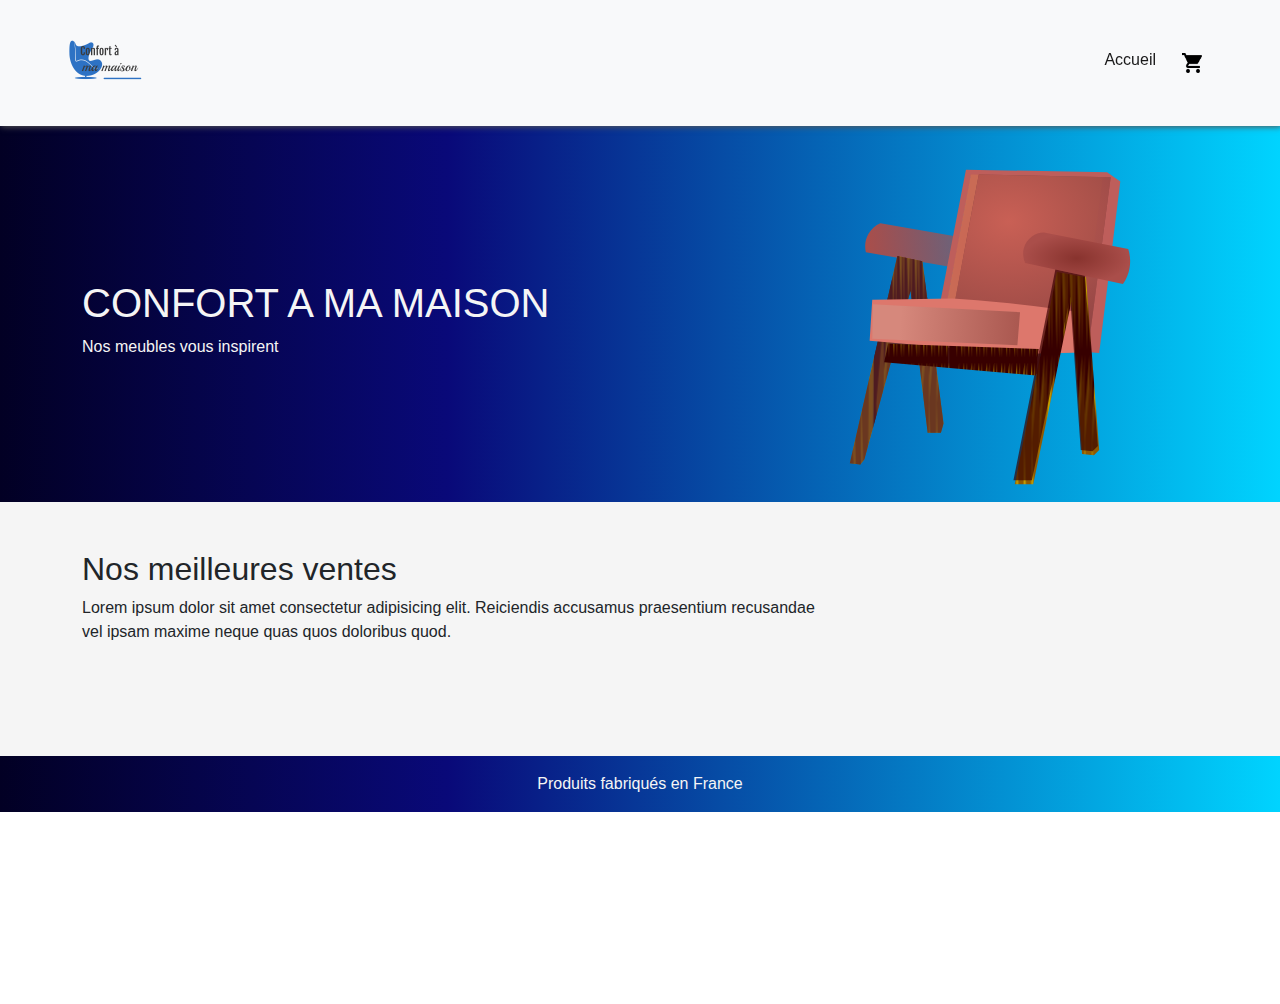
<file: frontend/index.html>
<!DOCTYPE html>
<html lang="fr">
<head>
    <meta charset="UTF-8">
    <meta http-equiv="X-UA-Compatible" content="IE=edge">
    <meta name="viewport" content="width=device-width, initial-scale=1.0">

    <link rel="stylesheet" href="css/bootstrap.css">
    <link rel="stylesheet" href="css/style.css">

    <link rel="preconnect" href="https://fonts.gstatic.com">
    <link href="https://fonts.googleapis.com/css2?family=Recursive:wght@300;400;500&display=swap" rel="stylesheet">
        
    <title>Ventes de meubles en bois</title>
</head>
<body>

    <nav class="navbar navbar-expand-lg navbar-light bg-light fixed-top px-5">
        <div class="container-fluid">
            <a class="navbar-brand" href="index.html">
                <img src="img/logo.png" alt="logo confort à ma maison" height="100">
            </a>
            <button class="navbar-toggler" type="button" data-bs-toggle="collapse" data-bs-target="#navbarNav" aria-controls="navbarNav" aria-expanded="false" aria-label="Toggle navigation">
            <span class="navbar-toggler-icon"></span>
            </button>

            <div class="collapse navbar-collapse justify-content-end" id="navbarNav">
                <ul class="navbar-nav">
                    <li class="nav-item">
                        <a class="nav-link active" aria-current="page" href="index.html">Accueil</a>
                    </li>
                    <li class="nav-item">
                        <a class="nav-link" href="panier.html"><img src="img/shopping-cart.png" alt="#" class="img-panier"></a>
                    </li>
                </ul>
            </div>
        </div>
    </nav>

    <section class="page-header gradient">
        <div class="container pt-5">
            <div class="row align-items-center justify-content-center">
                <div class="col-sm-8">
                    <h1 class="color-light">CONFORT A MA MAISON</h1>
                    <p class="color-light">Nos meubles vous inspirent</p>
                </div>
                <div class="col-sm-4">
                    <img src="img/chaise1.svg" alt="#" height="350" class="img-first">
                </div>
            </div>
        </div>
    </section>

    <main class="gallery">
        <div class="container pt-5">
            <div class="row">
                <div class="col-md-8">
                    <h2>Nos meilleures ventes</h2>
                    <p>
                        Lorem ipsum dolor sit amet consectetur adipisicing elit. Reiciendis accusamus praesentium recusandae vel ipsam maxime neque quas quos doloribus quod.
                    </p>
                </div>
            </div>
        </div>
        
        <div class="container py-5">
            <div class="card-group" id="produits"><!--code js--></div>            
        </div>
    </main>

        <footer class="container-fluid text-center gradient">
            <div class="row">
                <div class="col">
                    Produits fabriqués en France
                </div>
            </div>
        </footer>

    <script src="js/index.js"></script>
    <script src="js/bootstrap.js"></script>
    <script src="https://cdn.jsdelivr.net/npm/@popperjs/core@2.9.2/dist/umd/popper.min.js" integrity="sha384-IQsoLXl5PILFhosVNubq5LC7Qb9DXgDA9i+tQ8Zj3iwWAwPtgFTxbJ8NT4GN1R8p" crossorigin="anonymous"></script>
</body>
</html>
</file>
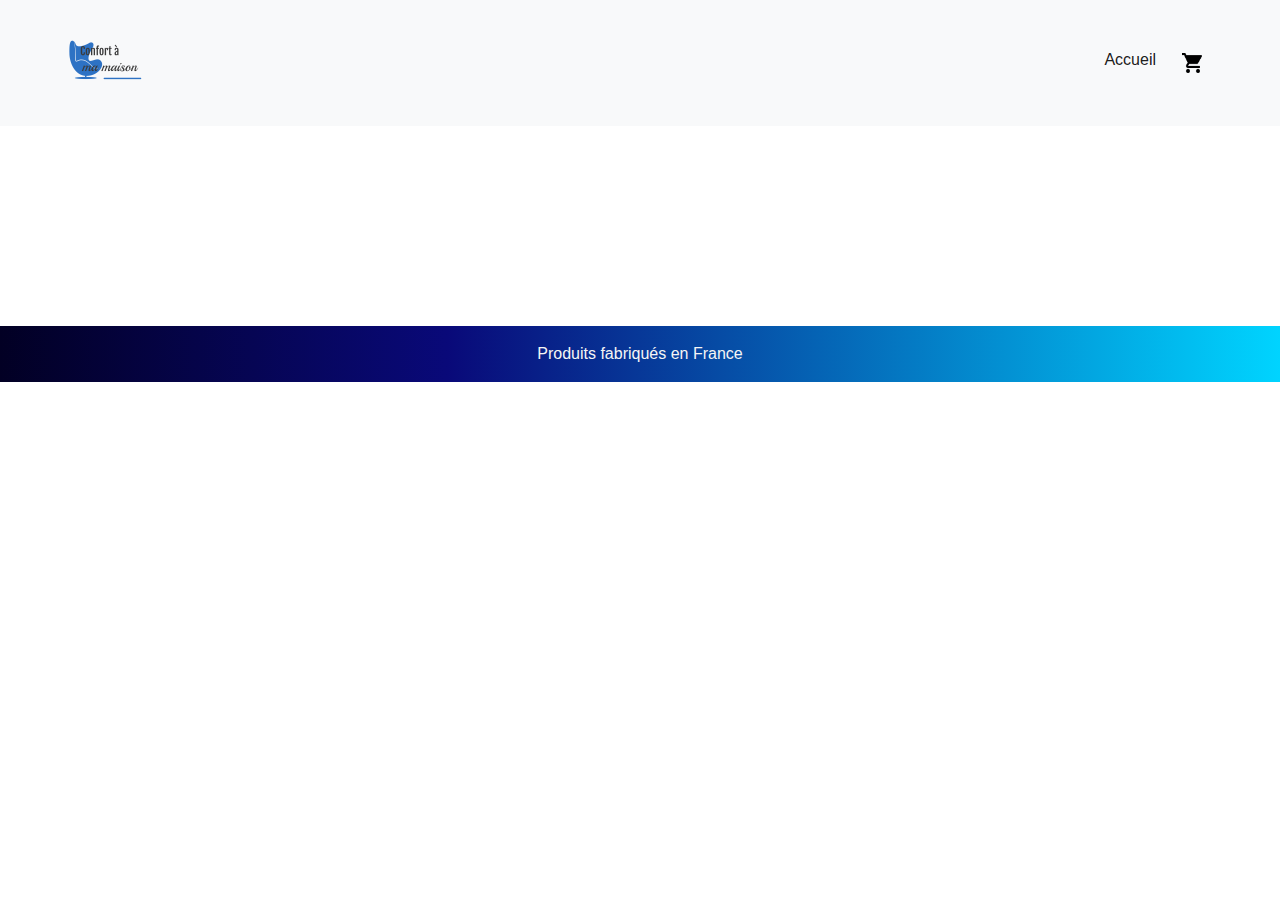
<file: frontend/article.html>
<!DOCTYPE html>
<html lang="fr">
<head>
    <meta charset="UTF-8">
    <meta http-equiv="X-UA-Compatible" content="IE=edge">
    <meta name="viewport" content="width=device-width, initial-scale=1.0">

    <link rel="stylesheet" href="css/bootstrap.css">
    <link rel="stylesheet" href="css/style.css">

    <link rel="preconnect" href="https://fonts.gstatic.com">
    <link href="https://fonts.googleapis.com/css2?family=Recursive:wght@300;400;500&display=swap" rel="stylesheet">
        
    <title>Vente de meubles en bois - article</title>
</head>
<body>

    <nav class="navbar navbar-expand-lg navbar-light bg-light px-5">
        <div class="container-fluid">
            <a class="navbar-brand" href="index.html">
                <img src="img/logo.png" alt="logo confort à ma maison" height="100">
            </a>
            <button class="navbar-toggler" type="button" data-bs-toggle="collapse" data-bs-target="#navbarNav" aria-controls="navbarNav" aria-expanded="false" aria-label="Toggle navigation">
            <span class="navbar-toggler-icon"></span>
            </button>

            <div class="collapse navbar-collapse justify-content-end" id="navbarNav">
                <ul class="navbar-nav">
                    <li class="nav-item">
                        <a class="nav-link active" aria-current="page" href="index.html">Accueil</a>
                    </li>
                    <li class="nav-item">
                        <a class="nav-link" href="panier.html"><img src="img/shopping-cart.png" alt="#" class="img-panier"></a>
                    </li>
                </ul>
            </div>
        </div>
    </nav>

<!-- partie sous JS -->
    <main class="page-header main-meuble">
        <div id="container-meuble">
            <div id="element-meuble"></div>
        </div>
    </main>

    <footer class="container-fluid text-center gradient">
        <div class="row">
            <div class="col">
                Produits fabriqués en France
            </div>
        </div>
    </footer>

    <script src="js/utils.js"></script>
    <script src="js/articles.js"></script>
    <script src="js/bootstrap.js"></script>
    <script src="https://cdn.jsdelivr.net/npm/@popperjs/core@2.9.2/dist/umd/popper.min.js" integrity="sha384-IQsoLXl5PILFhosVNubq5LC7Qb9DXgDA9i+tQ8Zj3iwWAwPtgFTxbJ8NT4GN1R8p" crossorigin="anonymous"></script>
</body>
</html>
</file>
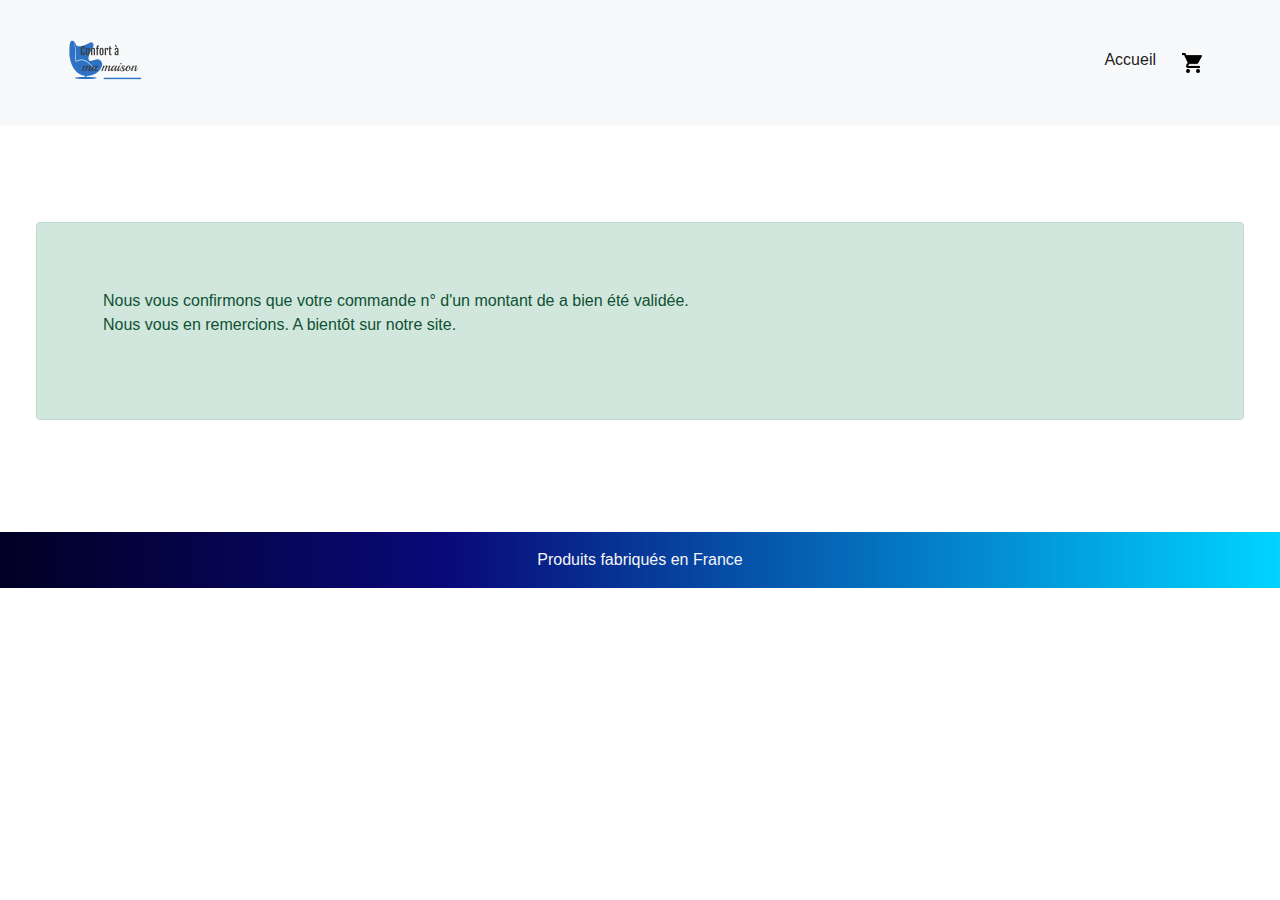
<file: frontend/confirmation.html>
<!DOCTYPE html>
<html lang="fr">
<head>
    <meta charset="UTF-8">
    <meta http-equiv="X-UA-Compatible" content="IE=edge">
    <meta name="viewport" content="width=device-width, initial-scale=1.0">

    <link rel="stylesheet" href="css/bootstrap.css">
    <link rel="stylesheet" href="css/style.css">

    <link rel="preconnect" href="https://fonts.gstatic.com">
    <link href="https://fonts.googleapis.com/css2?family=Recursive:wght@300;400;500&display=swap" rel="stylesheet">
        
    <title>Confirmation de la commande</title>
</head>
<body>

    <nav class="navbar navbar-expand-lg navbar-light bg-light px-5">
        <div class="container-fluid">
            <a class="navbar-brand" href="index.html">
                <img src="img/logo.png" alt="logo confort à ma maison" height="100">
            </a>
            <button class="navbar-toggler" type="button" data-bs-toggle="collapse" data-bs-target="#navbarNav" aria-controls="navbarNav" aria-expanded="false" aria-label="Toggle navigation">
                <span class="navbar-toggler-icon"></span>
            </button>

            <div class="collapse navbar-collapse justify-content-end" id="navbarNav">
                <ul class="navbar-nav">
                    <li class="nav-item">
                        <a class="nav-link active" aria-current="page" href="index.html">Accueil</a>
                    </li>
                    <li class="nav-item">
                        <a  id="lien-panier" class="nav-link" href="panier.html"><img src="img/shopping-cart.png" alt="#" class="img-panier"></a>
                    </li>
                </ul>
            </div>
        </div>
    </nav>

    
    <main class="container-fluid my-5 p-5">        
        <div class="row">
            <div class="col alert alert-success" role="alert">
                <p class="para-confirm">Nous vous confirmons que votre commande n° 
                    <span id="numero-commande" class="gras"></span> 
                    d'un montant de 
                    <span  id="montant-commande" class="gras"></span> 
                    <!-- <span class="gras">&euro;</span> -->
                    a bien été validée. <br>Nous vous en remercions. A bientôt sur notre site.</p>
            </div>
        </div>
    </main>
    

    

<!-- partie sous JS -->

        <footer class="container-fluid text-center gradient">
            <div class="row">
                <div class="col">
                    Produits fabriqués en France
                </div>
            </div>
        </footer>

        
    <script src="js/confirmation.js"></script>
    <script src="js/bootstrap.js"></script>
    <script src="https://cdn.jsdelivr.net/npm/@popperjs/core@2.9.2/dist/umd/popper.min.js" integrity="sha384-IQsoLXl5PILFhosVNubq5LC7Qb9DXgDA9i+tQ8Zj3iwWAwPtgFTxbJ8NT4GN1R8p" crossorigin="anonymous"></script>
</body>
</html>
</file>
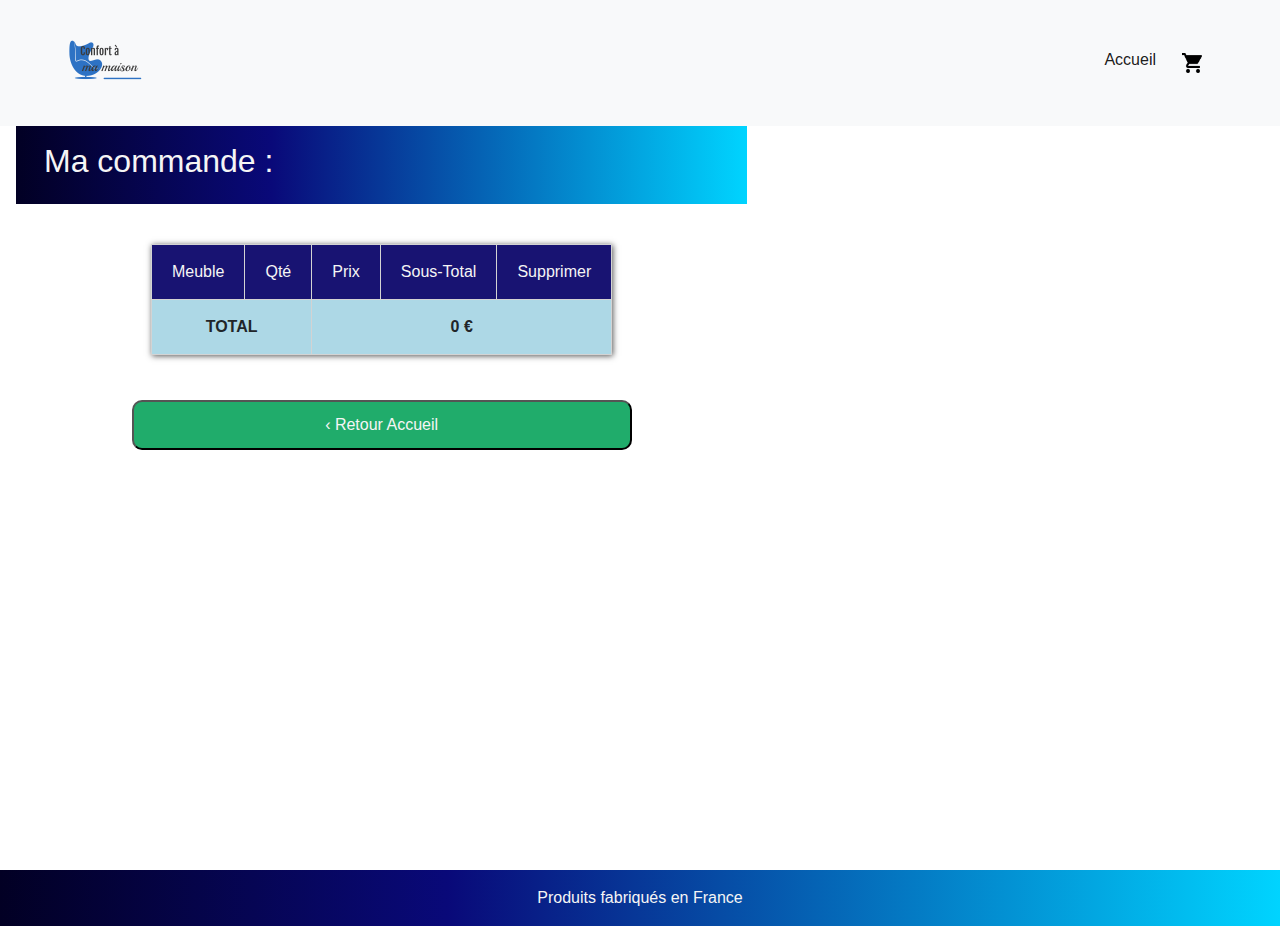
<file: frontend/panier.html>
<!DOCTYPE html>
<html lang="fr">
<head>
    <meta charset="UTF-8">
    <meta http-equiv="X-UA-Compatible" content="IE=edge">
    <meta name="viewport" content="width=device-width, initial-scale=1.0">

    <link rel="stylesheet" href="css/bootstrap.css">
    <link rel="stylesheet" href="css/style.css">

    <link rel="preconnect" href="https://fonts.gstatic.com">
    <link href="https://fonts.googleapis.com/css2?family=Recursive:wght@300;400;500&display=swap" rel="stylesheet">
        
    <title>Vente de meubles en bois - panier</title>
</head>
<body>

    <nav class="navbar navbar-expand-lg navbar-light bg-light px-5">
        <div class="container-fluid">
            <a class="navbar-brand" href="index.html">
                <img src="img/logo.png" alt="logo confort à ma maison" height="100">
            </a>
            <button class="navbar-toggler" type="button" data-bs-toggle="collapse" data-bs-target="#navbarNav" aria-controls="navbarNav" aria-expanded="false" aria-label="Toggle navigation">
                <span class="navbar-toggler-icon"></span>
            </button>

            <div class="collapse navbar-collapse justify-content-end" id="navbarNav">
                <ul class="navbar-nav">
                    <li class="nav-item">
                        <a class="nav-link active" aria-current="page" href="index.html">Accueil</a>
                    </li>
                    <li class="nav-item">
                        <a  id="lien-panier" class="nav-link" href="panier.html"><img src="img/shopping-cart.png" alt="#" class="img-panier"></a>
                    </li>
                </ul>
            </div>
        </div>
    </nav>
    

<!-- partie sous JS -->
<main>
    <div class="d-flex">
        <div class="container main-panier flex1" id="table-panier">    
            <div class="row gradient p-3 mx-1">
                <div class="col">
                    <h2 class="color-light">Ma commande : </h2>
                </div>
            </div>

            <div class="row">
                <div class="col">
                    <table class="tableau" id="produits-tableau">
                        <thead class="center">
                            <tr>
                                <td class="titre-tableau">Meuble</td>
                                <td class="titre-tableau">Qté</td>
                                <td class="titre-tableau">Prix</td>
                                <td class="titre-tableau calcul-somme-ligne">Sous-Total</td>
                                <td class="titre-tableau">Supprimer</td>
                            </tr>
                        </thead>
    
                        <!-- tableau des produits du panier -->
                        <tbody id="tbody-panier"></tbody>
                        <!-- totaux -->
                        <tbody id="tbody-total">
                            <tr>
                                <td colspan="2" class="donnees-tableau center gras">TOTAL</td>
                                <td colspan="3" class="donnees-tableau center gras" id="prix-tout-total">0 <span>&euro;</span></td>
                            </tr>         
                        </tbody>
                    </table>
    
                    
                    <!-- info panier = vide -->
                    <div id="info-quantite-tableau" class="panier-vide"></div>
                </div>
            </div>
            <!-- supprimer tout le panier -->
            
            <div class="container">
                <div class="row">
                    <div class="col">
                        <!-- ancre vers formulaire -->
                        <a href="#partie-formulaire">
                            <!-- aller au formulaire -->
                            <div id="direction-form" class="center"></div>
                        </a>
                        <div class="center">
                            <button class="btn btn-danger bouton-dim supprimer-panier" id="supprimer-panier">Supprimer mon panier</button>
                        </div>
                    </div>
                </div>
            </div>
        </div>
        <!-- partie 2 -->
            <div class="container container-formulaire flex2" id="partie-formulaire">
                <div class="row gradient p-3 mx-1">
                <!-- <div class="row"> -->
                    <div class="col">
                        <!-- partie du formulaire -->
                        <h2 class="color-light  titre-formulaire">Formulaire de validation : </h2>
                        </div>
                    </div>

                        <div class="row">
                            <div class="col">
                        <form method="POST" id="formulaire">
                            <div class="mb-3 form-group">
                                <label for="lastName" class="form-label"></label>
                                <input type="text" name="lastName" placeholder="Nom" id="lastName" class="form-control validation" required="required">
                                <p class="refus"></p>
                            </div>
                            <div class="mb-3 form-group">
                                <label for="firstName" class="form-label"></label>
                                <input type="text" name="firstName" placeholder="Prénom" id="firstName" class="form-control validation" required="required">
                                <p class="refus"></p>
                            </div>
                            <div class="mb-3 form-group">
                                <label for="address" class="form-label"></label>
                                <input type="text" name="address" placeholder="Adresse" id="address" class="form-control validation" maxlength="50" required="required">
                                <p class="refus"></p>
                            </div>
                            <div class="mb-3 form-group">
                                <label for="codePostal" class="form-label"></label>
                                <input type="text" name="codePostal" placeholder="Code-postal" id="codePostal" class="form-control" required="required">
                                <p class="refus"></p>
                            </div>
                            <div class="mb-3 form-group">
                                <label for="city" class="form-label"></label>
                                <input type="text" name="city" placeholder="Ville" id="city" class="form-control validation" required="required">
                                <p class="refus"></p>
                            </div>
                            <div class="mb-3 form-group">
                                <label for="email" class="form-label"></label>
                                <input type="email" name="email" placeholder="Adresse email" id="email" class="form-control validation" required="required">
                                <p class="refus"></p>
                            </div>
                                    
                            <br>
                            <br>
                                    
                            <!-- validation du formulaire -->
                            <div class="mb-3 form-group center">
                                <button type="submit" class="btn btn-primary" id="envoie-formulaire" disabled>Valider</button>
                            </div>
                        </form>
                        </div>
                        </div>
            </div>
    </div>
        <div id="confirmCommande"><!-- partie js --></div>
</main>


        <footer class="container-fluid text-center gradient">
            <div class="row">
                <div class="col">
                    Produits fabriqués en France
                </div>
            </div>
        </footer>

    <script src="js/utils.js"></script>
    <script src="js/panier.js"></script>
    <script src="js/bootstrap.js"></script>
    <script src="https://cdn.jsdelivr.net/npm/@popperjs/core@2.9.2/dist/umd/popper.min.js" integrity="sha384-IQsoLXl5PILFhosVNubq5LC7Qb9DXgDA9i+tQ8Zj3iwWAwPtgFTxbJ8NT4GN1R8p" crossorigin="anonymous"></script>
</body>
</html>
</file>
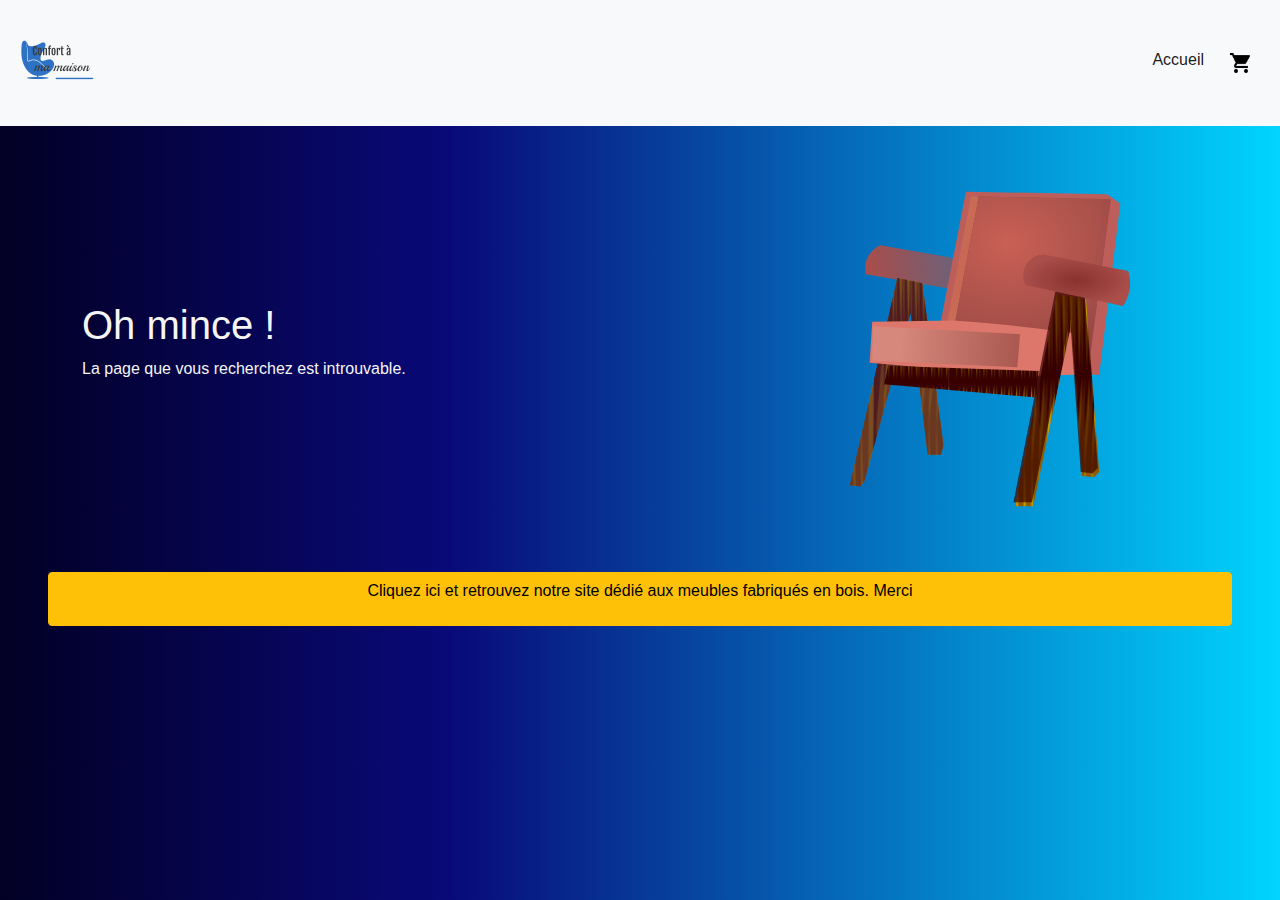
<file: frontend/redirection404.html>
<!DOCTYPE html>
<html lang="fr">
<head>
    <meta charset="UTF-8">
    <meta http-equiv="X-UA-Compatible" content="IE=edge">
    <meta name="viewport" content="width=device-width, initial-scale=1.0">

    <link rel="stylesheet" href="css/bootstrap.css">
    <link rel="stylesheet" href="css/style.css">
    <link rel="stylesheet" href="css/redirection404.css">

    <link rel="preconnect" href="https://fonts.gstatic.com">
    <link href="https://fonts.googleapis.com/css2?family=Recursive:wght@300;400;500&display=swap" rel="stylesheet">
        
    <title>Ventes de meubles en bois</title>
</head>
<body>

    <div>   
        <nav class="navbar navbar-expand-lg navbar-light bg-light">
            <div class="container-fluid">
                <a class="navbar-brand" href="index.html">
                    <img src="img/logo.png" alt="logo confort à ma maison" height="100">
                </a>
                <button class="navbar-toggler" type="button" data-bs-toggle="collapse" data-bs-target="#navbarNav" aria-controls="navbarNav" aria-expanded="false" aria-label="Toggle navigation">
                <span class="navbar-toggler-icon"></span>
                </button>

                <div class="collapse navbar-collapse justify-content-end" id="navbarNav">
                    <ul class="navbar-nav">
                        <li class="nav-item">
                            <a class="nav-link active" aria-current="page" href="index.html">Accueil</a>
                        </li>
                        <li class="nav-item">
                            <a class="nav-link" href="panier.html"><img src="img/shopping-cart.png" alt="#" class="img-panier"></a>
                        </li>
                    </ul>
                </div>
            </div>
        </nav>

        <main>
            <div class="container pt-5">
                <div class="row align-items-center justify-content-center">
                    <div class="col-sm-8">
                        <h1 class="color-light">Oh mince !</h1>
                        <p class="color-light">La page que vous recherchez est introuvable.</p>
                    </div>
                    <div class="col-sm-4">
                        <img src="img/chaise1.svg" alt="#" height="350" class="img-first">
                    </div>
                </div>
            </div>

            <div class="center p-5">
                <a href="index.html"  class="btn btn-warning d-grid height1">
                    <p class="height:60px;">Cliquez ici et retrouvez notre site dédié aux meubles fabriqués en bois. Merci</p>
                </a>
            </div>
        </main>
    </div>
            
    <script src="js/bootstrap.js"></script>
    <script src="https://cdn.jsdelivr.net/npm/@popperjs/core@2.9.2/dist/umd/popper.min.js" integrity="sha384-IQsoLXl5PILFhosVNubq5LC7Qb9DXgDA9i+tQ8Zj3iwWAwPtgFTxbJ8NT4GN1R8p" crossorigin="anonymous"></script>
</body>
</html>
</file>
<file: frontend/css/style.css>
html, body {
    margin: 0;
    padding: 0;
    box-sizing: border-box;
    width: 100%;
    height: 100%;
    font-size: 1rem;
    font-family: 'Arial Narrow Bold', sans-serif;
}

.nav-image {
    flex: 4;
}

.lien-accueil {
    color: rgba(9,9,121,1)!important;
    margin: 5px;
    padding: 10px 15px!important;
    border-radius: 10px;
    width: 150px;
    text-align: center;
}

.lien-accueil:hover {
    background: linear-gradient(45deg, rgba(9,9,121,1) 35%, rgba(0,212,255,1) 100%);
    color: whitesmoke!important;
    margin: 5px;
    padding: 10px 10px;
    border-radius: 10px;
}

.d-flex{
    display: flex;
}

.flex1 {
    flex: 1.5;
}

.flex2 {
    flex: 1;
}

.accueil {
    color: black;
}

.img-panier {
    width: 20px;
    margin: 5px 10px;
}

.box-quantite {
    position: relative;
}

.panier-quantite {
    width: 28px;
    cursor: pointer;    
    display: block;
}

.chiffre-quantite {
    background-color: mediumturquoise;
    border-radius: 8px;
    font-size: 12px;
    width: 20px;
    text-align: center;
    font-weight: bold;
    top: 0px;
    right: 0px;
    position: absolute;
}

h3 {
    height: 100px;
}

.fixed-top {
    box-shadow: 1px 1px 6px #555;
}

.gradient {
    background: rgb(2,0,36);
    background: linear-gradient(90deg, rgba(2,0,36,1) 0%, rgba(9,9,121,1) 35%, rgba(0,212,255,1) 100%);
}

.page-header {
    margin-top: 6.5rem;
    font-size: 1rem;
    /* font-family: 'Recursive', sans-serif; */
}

.color-light {
    color: whitesmoke;
}

.main-meuble {
    display: flex;
    justify-content: center;
    align-items: center;
    margin: 100px 0;
}

#element-meuble {
    display: flex;
    justify-content: center;
    align-items: center;
}

.gallery {
    background-color: whitesmoke;
    margin:0 auto;
}

.card {
    width: 50%;
    background-color: whitesmoke;
    color:rgb(24, 19, 114);
}

.card-title2 {
    font-size: 2rem;
    height: 80%;
}

.card-body--descriptif {
    display:flex; 
    flex-direction: column;
}

.descriptif {
    display:flex; 
    flex-direction: column;
}

.label-article {
    padding: 20px 0; 
    font-weight:bold; 
    color: rgb(24, 19, 114);
}

.choix-dimension {
    display:flex; 
    flex-direction: column;
}

.btn-validation {
    margin: 50px 0;
}

.boutons-page {
    display: flex;
    justify-content: space-around;
}

.page {
    margin: 20px 0;
}

.gauche {
    text-align: left;
    margin-right: 20px;
}

.droite {
    text-align: right;
    margin-left: 20px;
}

.presentation-produit {
    width: 20%;
}   

.image-dimension {
    width: 18%;
    background-color: whitesmoke;
}

.dimension-icone{
    height: 15px;
}

.caracteristique-dimension {
    width: 50%;
    background: linear-gradient(45deg, rgb(24, 19, 114) 35%, rgba(9,9,121,1) 100%);
    color: whitesmoke;
    padding: 50px 10px;
}

.choix-dimension {
    width: 100%;
    display: flex;
    
}

.description {
    padding: 50px 10px;
}

a {
    color: whitesmoke;
    text-decoration: none;
}

a:hover {
    color: whitesmoke;
}

.card-body {
    text-align: center;
}


.heightImg-p1 {
    height: 300px;
}

.heightImg-p2 {
    height: 300px;
    width: 55%;
}

.prix {
    font-size: 2rem;
    font-weight: bold;
}

form {
    display: flex;
    flex-direction: column;
}

.btn-gradient {
    color: whitesmoke!important;
    background-image: linear-gradient(rgb(102, 51, 0), rgb(153, 102, 0));
}

.btn-gradient:hover {
    font-weight: 500;
    background-image: linear-gradient(90deg,rgb(102, 51, 0), rgb(153, 102, 0));
}

.table {
    min-height : 100px;
}

.tableau {
    border-collapse: collapse;
    min-width: 400px;
    width: auto;
    cursor: pointer;
    margin: 40px auto;
    border: 1px solid gray;
    box-shadow: 1px 1px 6px #555;
}

thead tr {
    background-color: rgb(24, 19, 114);
    color: whitesmoke;
}

th, td {
    padding: 15px 20px;
}

tbody tr, td, th {
    border: 1px solid lightgray;
}  

.right {
    text-align: right;
}

.left {
    text-align: left;
}

.center {
    text-align: center;
}

.red {
    color: red;
}

tbody#tbody-total {
    background-color: lightblue;
}

.gras {
    font-weight: bold;
}

.newButton {
    border-radius : 15px;
}

.chevron {
    height: 18px;
    background-color: whitesmoke;
    padding: 2px;
    margin: 5px;
    border-radius: 3px;
}

.allerFormulaire, .allerPageAccueil {
    visibility: hidden;
    border-radius: 10px;
    background-color: #20ac6b
}

.container-formulaire, #supprimer-panier {
    visibility: hidden;
}

.supprimer-panier {
    border: solid 1px black;
    border-radius: 10px;
}

.refus {
    color: rgb(0, 204, 102);
}

.bouton-dim {
    height: 50px;
    width: 500px;
    margin: 5px 0;
}

.panier-vide {
    text-align: center;
}

.para-confirm{
    padding: 50px;
}

footer {
    color: whitesmoke;
    margin: 0;
    font-size: 1rem;
    padding: 1rem;
}

@media (min-width: 360px) and (max-width: 780px){
    html, body {
        font-size: .85rem;
    }

    .img-first {
        height: 200px;
    }

    .d-flex{
        flex-direction: column;
        padding: 25px;
    }
    .flex2 {
        flex: 1;
        padding-top: 40px;
    }

    .form-group {
        margin: 0 70px;
    }

    .form-group:nth-child(1) {
        margin-top: 20px;
    }
}


@media (max-width: 360px){
    html, body {
        font-size: .80rem;
    }

    .img-first {
        height: 150px;
    }

    .d-flex{
        flex-direction: column;
        padding: 10px;
    }
    .flex2 {
        flex: 1;
        padding-top: 20px;
    }

    .form-group {
        margin: 0 5px;
    }

    .form-group:nth-child(1) {
        margin-top: 10px;
    }
}
</file>
<file: frontend/css/redirection404.css>
html, body {
    background: rgb(2,0,36);
    background: linear-gradient(90deg, rgba(2,0,36,1) 0%, rgba(9,9,121,1) 35%, rgba(0,212,255,1) 100%);
}
/* 
.height1 {
    height: 50px;
} */
</file>
